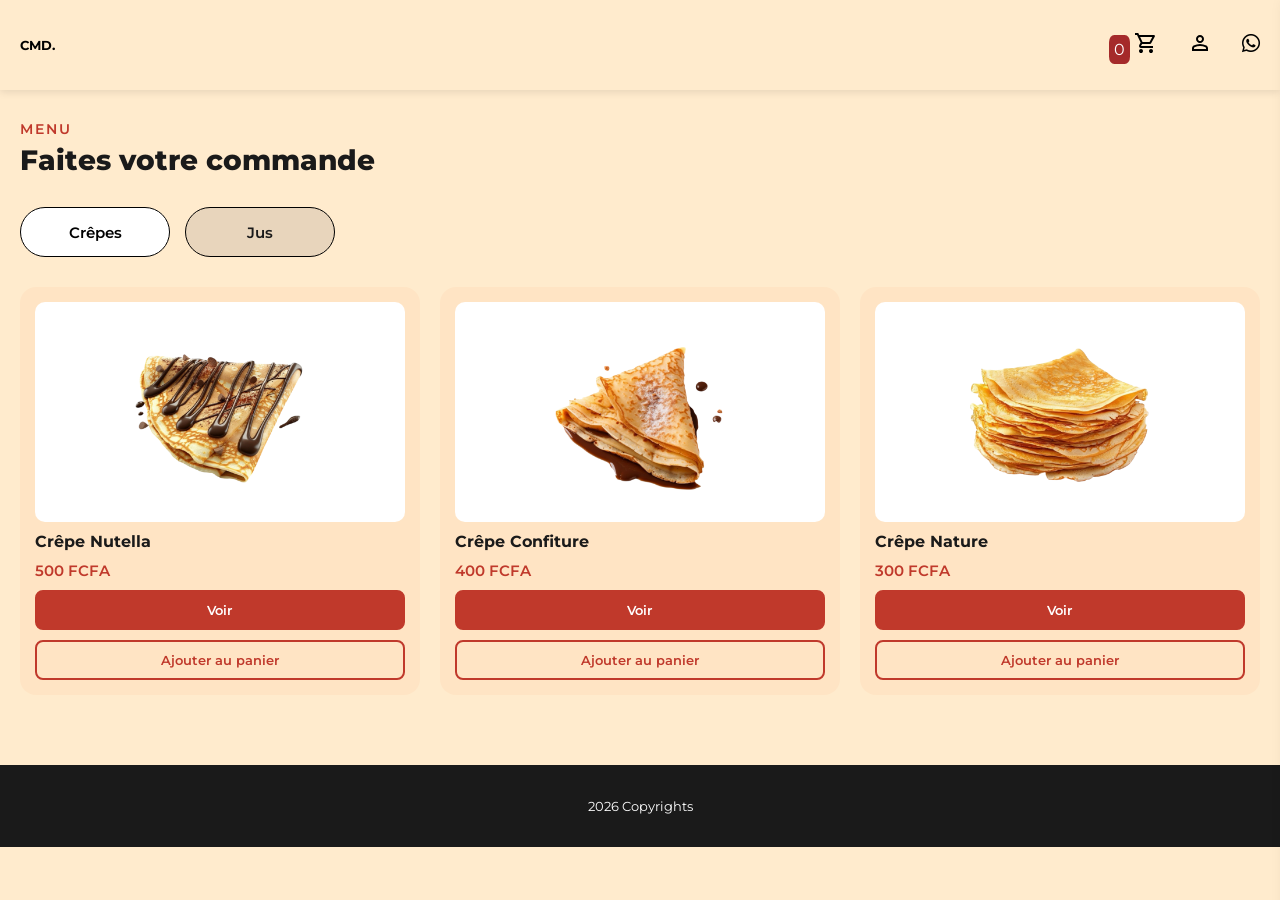
<file: index.html>
<!DOCTYPE html>
<html lang="en">
<head>
    <meta charset="UTF-8">
    <meta name="viewport" content="width=device-width, initial-scale=1.0">
    <title>Document</title>
    <link rel="stylesheet" href="style.css">
    <link rel="stylesheet" href="https://cdn.jsdelivr.net/npm/@splidejs/splide@4/dist/css/splide.min.css">
    <link rel="preconnect" href="https://fonts.googleapis.com">
    <link rel="preconnect" href="https://fonts.gstatic.com" crossorigin>
    <link href="https://fonts.googleapis.com/css2?family=Montserrat:ital,wght@0,100..900;1,100..900&display=swap" rel="stylesheet">

    <link rel="stylesheet" href="https://cdnjs.cloudflare.com/ajax/libs/font-awesome/6.5.0/css/all.min.css">

</head>
<body>
    <header>
      <div class="logo"> <a href="index.html" style="text-decoration: none; color: black;"><h5>CMD.</h5></a></div>
        <div id="panier"></div>
        <nav>
          <div class="panier-count">
           <span id="compteur" style="background-color: brown; padding: 5px; border-radius: 25%; color: white;">0</span> <a href="#" onclick="voirpanier()"><svg xmlns="http://www.w3.org/2000/svg" height="24px" viewBox="0 -960 960 960" width="24px" fill="#000000"><path d="M223.5-103.5Q200-127 200-160t23.5-56.5Q247-240 280-240t56.5 23.5Q360-193 360-160t-23.5 56.5Q313-80 280-80t-56.5-23.5Zm400 0Q600-127 600-160t23.5-56.5Q647-240 680-240t56.5 23.5Q760-193 760-160t-23.5 56.5Q713-80 680-80t-56.5-23.5ZM246-720l96 200h280l110-200H246Zm-38-80h590q23 0 35 20.5t1 41.5L692-482q-11 20-29.5 31T622-440H324l-44 80h480v80H280q-45 0-68-39.5t-2-78.5l54-98-144-304H40v-80h130l38 80Zm134 280h280-280Z"/></svg></a>
          </div>
          <svg xmlns="http://www.w3.org/2000/svg" height="24px" viewBox="0 -960 960 960" width="24px" fill="#000000"><path d="M367-527q-47-47-47-113t47-113q47-47 113-47t113 47q47 47 47 113t-47 113q-47 47-113 47t-113-47ZM160-160v-112q0-34 17.5-62.5T224-378q62-31 126-46.5T480-440q66 0 130 15.5T736-378q29 15 46.5 43.5T800-272v112H160Zm80-80h480v-32q0-11-5.5-20T700-306q-54-27-109-40.5T480-360q-56 0-111 13.5T260-306q-9 5-14.5 14t-5.5 20v32Zm296.5-343.5Q560-607 560-640t-23.5-56.5Q513-720 480-720t-56.5 23.5Q400-673 400-640t23.5 56.5Q447-560 480-560t56.5-23.5ZM480-640Zm0 400Z"/></svg>
       <a href="https://wa.me/221784218267?text=Bonjour, je voudrais passer une commande !" target="_blank">
<i class="fa-brands fa-whatsapp"></i>
          </a>
        </nav>
    </header>
    <main>
      <div class="menu">
        <p>Menu</p>
        <h1>Faites votre commande</h1>
      </div>
      <div class="select">
        <div class="selectt">
          <button class="menu-btn active" onclick="afficherMenu('crepes',this)">Crêpes</button>
        </div>
        <div class="selectt">
          <button class="menu-btn" onclick="afficherMenu('jus',this)">Jus</button>
        </div>
      </div>
      <div style="display: flex; flex-direction: column; gap: 30px;">
        <div class="crêpes">
          <div class="splide" role="group" aria-label="Splide Basic HTML Example">
            <div class="splide__track">
                  <ul class="splide__list">
           
                  </ul>
            </div>
          </div>
        </div>
        <div class="juslocaux" style="display: none;">
          <div class="splide" role="group" aria-label="Splide Basic HTML Example">
            <div class="splide__track">
                  <ul class="splide__list">
                 
             
                  </ul>
            </div>
          </div>
        </div>
      </div>
    </main>
    <footer>
      <p>2026 Copyrights</p>
    </footer>

    <script src="script.js"></script>
    <script src="voirpanier.js"></script>
 
    <script src="https://cdn.jsdelivr.net/npm/@splidejs/splide@4/dist/js/splide.min.js"></script>

    <script>
document.addEventListener('DOMContentLoaded', function () {
  
  genererCards(); // d'abord on génère les cards

  document.querySelectorAll('.splide').forEach(slider => {
    new Splide(slider, {
      perPage: 3,
      gap: '20px',
      arrows: false,
      pagination: false,
      breakpoints: {
        1024: { perPage: 2 },
        600: { perPage: 1 }
      }
    }).mount(); // ensuite Splide monte sur les cards déjà générées
  });

});
    </script>

    <script>
function afficherMenu(categorie, bouton) {
  // Retirer active de tous les boutons
  document.querySelectorAll('.menu-btn').forEach(btn => {
    btn.classList.remove('active');
  });

  // Ajouter active au bouton cliqué
  bouton.classList.add('active');

  // Afficher la bonne section
  if (categorie === 'jus') {
    document.querySelector('.crêpes').style.display = 'none';
    document.querySelector('.juslocaux').style.display = 'block';
  } else {
    document.querySelector('.crêpes').style.display = 'block';
    document.querySelector('.juslocaux').style.display = 'none';
  }
}
</script>

</body>
</html>
</file>
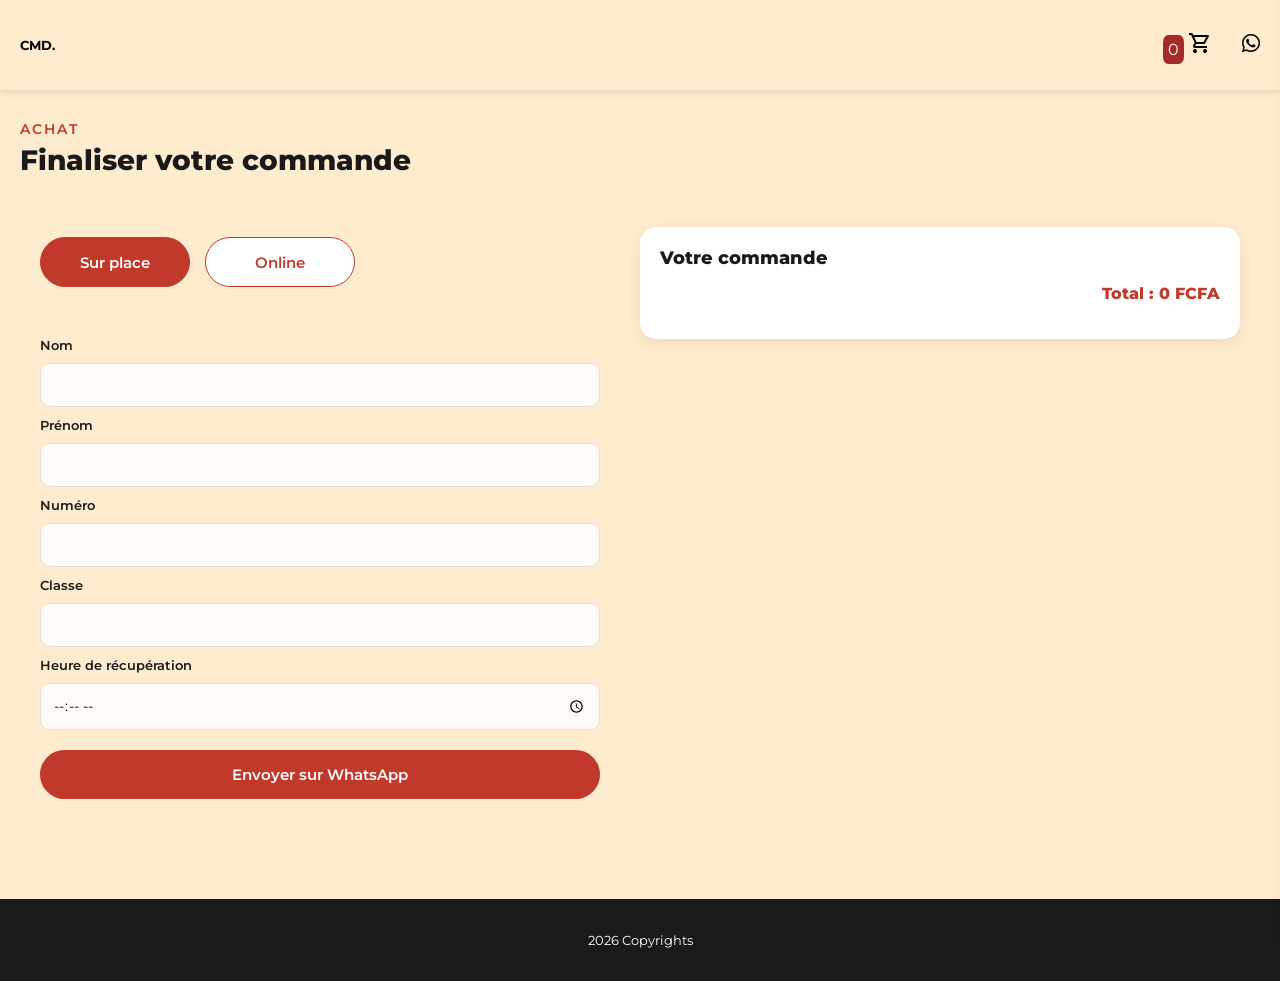
<file: commande.html>
<!DOCTYPE html>
<html lang="en">
<head>
    <meta charset="UTF-8">
    <meta name="viewport" content="width=device-width, initial-scale=1.0">
    <title>Commande</title>
    <link rel="stylesheet" href="style.css">
    <link rel="preconnect" href="https://fonts.googleapis.com">
    <link rel="preconnect" href="https://fonts.gstatic.com" crossorigin>
    <link href="https://fonts.googleapis.com/css2?family=Montserrat:ital,wght@0,100..900;1,100..900&display=swap" rel="stylesheet">
    <link rel="stylesheet" href="https://cdnjs.cloudflare.com/ajax/libs/font-awesome/6.5.0/css/all.min.css">
</head>
<body>
    <header>
        <div class="logo">
            <a href="index.html" style="text-decoration: none; color: black;"><h5>CMD.</h5></a>
        </div>
        <div id="panier"></div>
        <nav>
            <div class="panier-count">
                <span id="compteur" style="background-color: brown; padding: 5px; border-radius: 25%; color: white;">0</span>
                <a href="#" onclick="voirpanier()">
                    <svg xmlns="http://www.w3.org/2000/svg" height="24px" viewBox="0 -960 960 960" width="24px" fill="#000000"><path d="M223.5-103.5Q200-127 200-160t23.5-56.5Q247-240 280-240t56.5 23.5Q360-193 360-160t-23.5 56.5Q313-80 280-80t-56.5-23.5Zm400 0Q600-127 600-160t23.5-56.5Q647-240 680-240t56.5 23.5Q760-193 760-160t-23.5 56.5Q713-80 680-80t-56.5-23.5ZM246-720l96 200h280l110-200H246Zm-38-80h590q23 0 35 20.5t1 41.5L692-482q-11 20-29.5 31T622-440H324l-44 80h480v80H280q-45 0-68-39.5t-2-78.5l54-98-144-304H40v-80h130l38 80Zm134 280h280-280Z"/></svg>
                </a>
            </div>
            <a href="https://wa.me/33612345678?text=Bonjour, je voudrais passer une commande !" target="_blank">
                <i class="fa-brands fa-whatsapp"></i>
            </a>
        </nav>
    </header>

    <main>
        <div class="menu">
            <p>Achat</p>
            <h1>Finaliser votre commande</h1>
        </div>

        <div class="commande-layout">
            <div class="lefft">
                <!-- Mode paiement -->
                <div class="select">
                    <div class="selecttt">
                        <button class="menu-btn active" onclick="modePaiement('surplace', this)">Sur place</button>
                    </div>
                    <div class="selecttt">
                        <button class="menu-btn" onclick="modePaiement('online', this)">Online</button>
                    </div>
                </div>

                <!-- Paiement online -->
                <div class="paiement" style="display: none;">
                    <div>
                        <img src="Photoroom_20260421_180110.PNG" alt="Wave">
                        <h4>Payer avec Wave</h4>
                        <p>784218267</p>
                    </div>
                    <div>
                        <img src="Photoroom_20260421_180120.PNG" alt="Orange Money">
                        <h4>Payer avec OM</h4>
                        <p>775683106</p>
                    </div>
                </div>

                <!-- Formulaire -->
                <div class="form">
                    <label for="nom">Nom</label>
                    <input type="text" id="nom" required>

                    <label for="prenom">Prénom</label>
                    <input type="text" id="prenom" required>

                    <label for="numero">Numéro</label>
                    <input type="text" id="numero" required>

                    <label for="classe">Classe</label>
                    <input type="text" id="classe" required>
                    <label for="heure">Heure de récupération</label>
<input type="time" id="heure" required>

                </div>

                <!-- Bouton envoyer -->
                <a href="javascript:void(0)" onclick="envoyerCommande()" class="btn-envoyer">
                    Envoyer sur WhatsApp
                </a>
            </div>

            <!-- Résumé commande -->
            <div class="rightt">
                <h3>Votre commande</h3>
                <div id="resume"></div>
            </div>
        </div>
    </main>

    <footer>
        <p>2026 Copyrights</p>
    </footer>

    <script src="script.js"></script>
    <script src="voirpanier.js"></script>
    <script src="commande.js"></script>
</body>
</html>
</file>
<file: style.css>
body {
    font-family: "Montserrat", sans-serif;
    background-color: blanchedalmond;
    margin: 0;
    padding: 0;
}

header {
background-color: blanchedalmond;
    padding: 15px 20px;
    box-shadow: 0 2px 8px rgba(0,0,0,0.1);
    display: flex;
    justify-content: space-between;
    align-items: center;
    position: fixed;
    top: 0;
    right: 0;
    left: 0;
    z-index: 999;
}

.vide {
    padding: 30px;
    background-color: white;
    border-radius: 20px;
    box-shadow: 0 2px 8px rgba(0,0,0,0.1);
    border-bottom: 2px solid #c0392b;
}



nav {
    display: flex;
    gap: 30px;
}

nav a {
    text-decoration: none;
    color: black;
    font-size: 21px;
    font-weight: 700;
}



main {
    padding: 120px 20px 30px 20px;
}


.menu p {
    color: #c0392b;
    font-weight: 600;
    font-size: 14px;
    text-transform: uppercase;
    letter-spacing: 2px;
    margin: 0;
}

.menu h1 {
    font-size: 28px;
    font-weight: 800;
    color: #1a1a1a;
    margin: 5px 0 20px 0;
}

.select {
    display: flex;
    gap: 15px;
    padding-top: 10px;
    justify-content: start;
    margin-bottom: 30px;
}

.selectt button {
    padding: 3px;
   background-color: #E8D5BC;;
    color: #1a1a1a;
    text-align: center;
    width: 150px;
    border-radius: 30px;
    border: 1px solid black;
    cursor: pointer;
    height: 50px;
    font-size: 15px;
    font-family: "Montserrat", sans-serif;
    font-weight: 600;
    transition: all 0.2s ease;
}

.selectt button:hover {
    background-color: white;
    color: #c0392b;
}

.selectt button.active {
    background-color: white;
    color: black;
    border-color: black;
}

.selecttt button {
    padding: 3px;
   background-color: white;
   color: #c0392b;
    text-align: center;
    width: 150px;
    border-radius: 30px;
    border: 1px solid #c0392b;
    cursor: pointer;
    height: 50px;
    font-size: 15px;
    font-family: "Montserrat", sans-serif;
    font-weight: 600;
    transition: all 0.2s ease;
}

.selecttt button:hover {
    background-color: #c0392b;
    color: white;
}

.selecttt button.active {
    background-color: #c0392b;
    
    color: white;
}

.product-card {
background-color: bisque;
    border-radius: 16px;
    padding: 15px;
    display: flex;
    flex-direction: column;
    gap: 10px;

    transition: transform 0.2s ease;
}

.product-card:hover {
    transform: translateY(-4px);
}

.product-card img {
    width: 100%;
    height: 220px;
    object-fit: contain;
    border-radius: 10px;
    background-color: white;
}

.product-card .produit {
    font-weight: 700;
    font-size: 16px;
    color: #1a1a1a;
    margin: 0;
}

.product-card .prix {
    font-weight: 600;
    font-size: 15px;
    color: #c0392b;
    margin: 0;
}

.product-card a {
    text-decoration: none;
    padding: 10px;
    border-radius: 8px;
    text-align: center;
    font-size: 13px;
    font-weight: 600;
    transition: all 0.2s ease;
}

.product-card a:first-of-type {
    background-color: #c0392b;
    color: white;
    border: 2px solid #c0392b;
}

.product-card a:first-of-type:hover {
    background-color: transparent;
    color: #c0392b;
}

.product-card a:last-of-type {
    background-color: transparent;
    color: #c0392b;
    border: 2px solid #c0392b;
}

.product-card a:last-of-type:hover {
    background-color: #c0392b;
    color: white;
}

footer {
    margin-top: 40px;
    padding: 20px;
    text-align: center;
    background-color: #1a1a1a;
    color: white;
    font-size: 13px;
}

.produit-detail {
    display: flex;
    gap: 40px;
    padding: 30px 20px;
    align-items: flex-start;
}

.left {
    flex: 1;
}

.left img {
    width: 100%;
    border-radius: 16px;
    object-fit: cover;
    
}

.right {
    flex: 1;
    display: flex;
    flex-direction: column;
    gap: 15px;
   
}

.right .nom {
    font-size: 24px;
    font-weight: 800;
    color: #1a1a1a;
    margin: 0;
}

.right .prix {
    font-size: 20px;
    font-weight: 600;
    color: #c0392b;
    margin: 0;
}

.right textarea {
    padding: 12px;
    border-radius: 10px;
    border: 2px solid #e0e0e0;
    font-family: "Montserrat", sans-serif;
    font-size: 14px;
    resize: none;
    height: 100px;
    background-color: #FFFAF5;
}

.right a {
    background-color: #c0392b;
    color: white;
    text-align: center;
    padding: 15px;
    border-radius: 30px;
    text-decoration: none;
    font-weight: 600;
    font-size: 15px;
}

.right textarea,
.right a {
    width: 100%;
    box-sizing: border-box;
    align-items: stretch;
}

@media (max-width: 768px) {
    .produit-detail {
        flex-direction: column;

    }
    .right textarea,
.right a {
    width: 151%;

}


}

#panier {
    position: fixed;
    top: 0;
    right: -400px; /* caché par défaut */
    width: 350px;
    height: 100vh;
    background-color: blanchedalmond;
    box-shadow: -4px 0 15px rgba(0,0,0,0.1);
    padding: 20px;
    overflow-y: auto;
    transition: right 0.3s ease;
    z-index: 1000;
}

#panier.ouvert {
    right: 0; /* visible quand ouvert */
}


.pan {
    display: flex;
    flex-direction: column;
    gap: 10px;
    background-color: white;
    border-radius: 12px;
    padding: 12px;
    margin-bottom: 15px;
    box-shadow: 0 2px 8px rgba(0,0,0,0.06);
}

.pan .top {
    display: flex;
    gap: 12px;
    align-items: center;
}

.pan .top .image img {
    width: 60px;
    height: 60px;
    object-fit: cover;
    border-radius: 8px;
}

.pan .top .details h4 {
    margin: 0;
    font-size: 14px;
    font-weight: 700;
    color: #1a1a1a;
}

.pan .top .details p {
    margin: 0;
    font-size: 13px;
    color: #c0392b;
    font-weight: 600;
}

.pan .bottom {
    display: flex;
    align-items: center;
    gap: 10px;
}

.pan .bottom .countt {
    font-weight: 700;
    font-size: 15px;
    min-width: 20px;
    text-align: center;
}

.pan .bottom button {
    width: 30px;
    height: 30px;
    border-radius: 50%;
    border: 2px solid #c0392b;
    background-color: transparent;
    color: #c0392b;
    font-size: 16px;
    font-weight: 700;
    cursor: pointer;
    transition: all 0.2s ease;
}

.pan .bottom button:hover {
    background-color: #c0392b;
    color: white;
}

.toggle {
    margin-bottom: 10px;
    background-color: #1a1a1a;
    color: white;
    border: none;
    border-radius: 10px;
}


.gg  {
    text-decoration: none;
    color: black;
    background-color: #c0392b;
    padding: 10px;
margin-top: 40px;
  color: white;
  font-weight: 600;
  border-radius: 10px;
}

.commande-layout {
    display: flex;
    gap: 40px;
    padding: 30px 20px;
    align-items: flex-start;
}

.lefft {
    flex: 1;
    display: flex;
    flex-direction: column;
    gap: 20px;
}

.rightt {
    flex: 1;
    background-color: white;
    border-radius: 16px;
    padding: 20px;
    box-shadow: 0 4px 15px rgba(0,0,0,0.08);
}

.rightt h3 {
    font-size: 18px;
    font-weight: 800;
    color: #1a1a1a;
    margin: 0 0 15px 0;
}

.resume-item {
    display: flex;
    justify-content: space-between;
    align-items: center;
    padding: 10px 0;
    border-bottom: 1px solid #e0e0e0;
    font-size: 14px;
    font-weight: 600;
}

.resume-item p {
    margin: 0;
}

.resume-item .commentaire {
    font-size: 12px;
    color: #888;
    font-weight: 400;
}

.total {
    font-size: 16px;
    font-weight: 800;
    color: #c0392b;
    text-align: right;
    margin-top: 15px;
}

.paiement {
    display: flex;
    gap: 40px;
    justify-content: center;
    background-color: white;
    border-radius: 16px;
    padding: 20px;
    box-shadow: 0 4px 15px rgba(0,0,0,0.08);
    text-align: center;
}

.paiement h4 {
    font-size: 14px;
    font-weight: 700;
    margin: 10px 0 5px 0;
}

.paiement img {
height: 60px;
}

.paiement p {
    font-size: 13px;
    color: #c0392b;
    font-weight: 600;
    margin: 0;
}

.form {
    display: flex;
    flex-direction: column;
    gap: 10px;
}

.form label {
    font-size: 13px;
    font-weight: 600;
    color: #1a1a1a;
}

.form input {
    padding: 12px;
    border-radius: 10px;
    border: 1px solid #e0e0e0;
    font-family: "Montserrat", sans-serif;
    font-size: 14px;
    background-color: #FFFAF5;
    outline: none;
    transition: border 0.2s ease;
}

.form input:focus {
    border-color: #c0392b;
}

.btn-envoyer {
    background-color: #c0392b;
    color: white;
    text-align: center;
    padding: 15px;
    border-radius: 30px;
    text-decoration: none;
    font-weight: 600;
    font-size: 15px;
    transition: all 0.2s ease;
}

.btn-envoyer:hover {
    background-color: transparent;
    color: #c0392b;
    border: 2px solid #c0392b;
}


.toast {
    position: fixed;
    bottom: 250px;
    left: 50%;
    transform: translateX(-50%);
    background-color: #c0392b;
    color: white;
    padding: 12px 25px;
    border-radius: 30px;
    font-weight: 600;
    font-size: 14px;
    z-index: 9999;
}


@media (max-width: 768px) {
    .commande-layout {
        flex-direction: column;
    }

    .lefft
  {
        width: 100%;
    }

 
    .rightt {
        width: 85%;
    }
}
</file>
